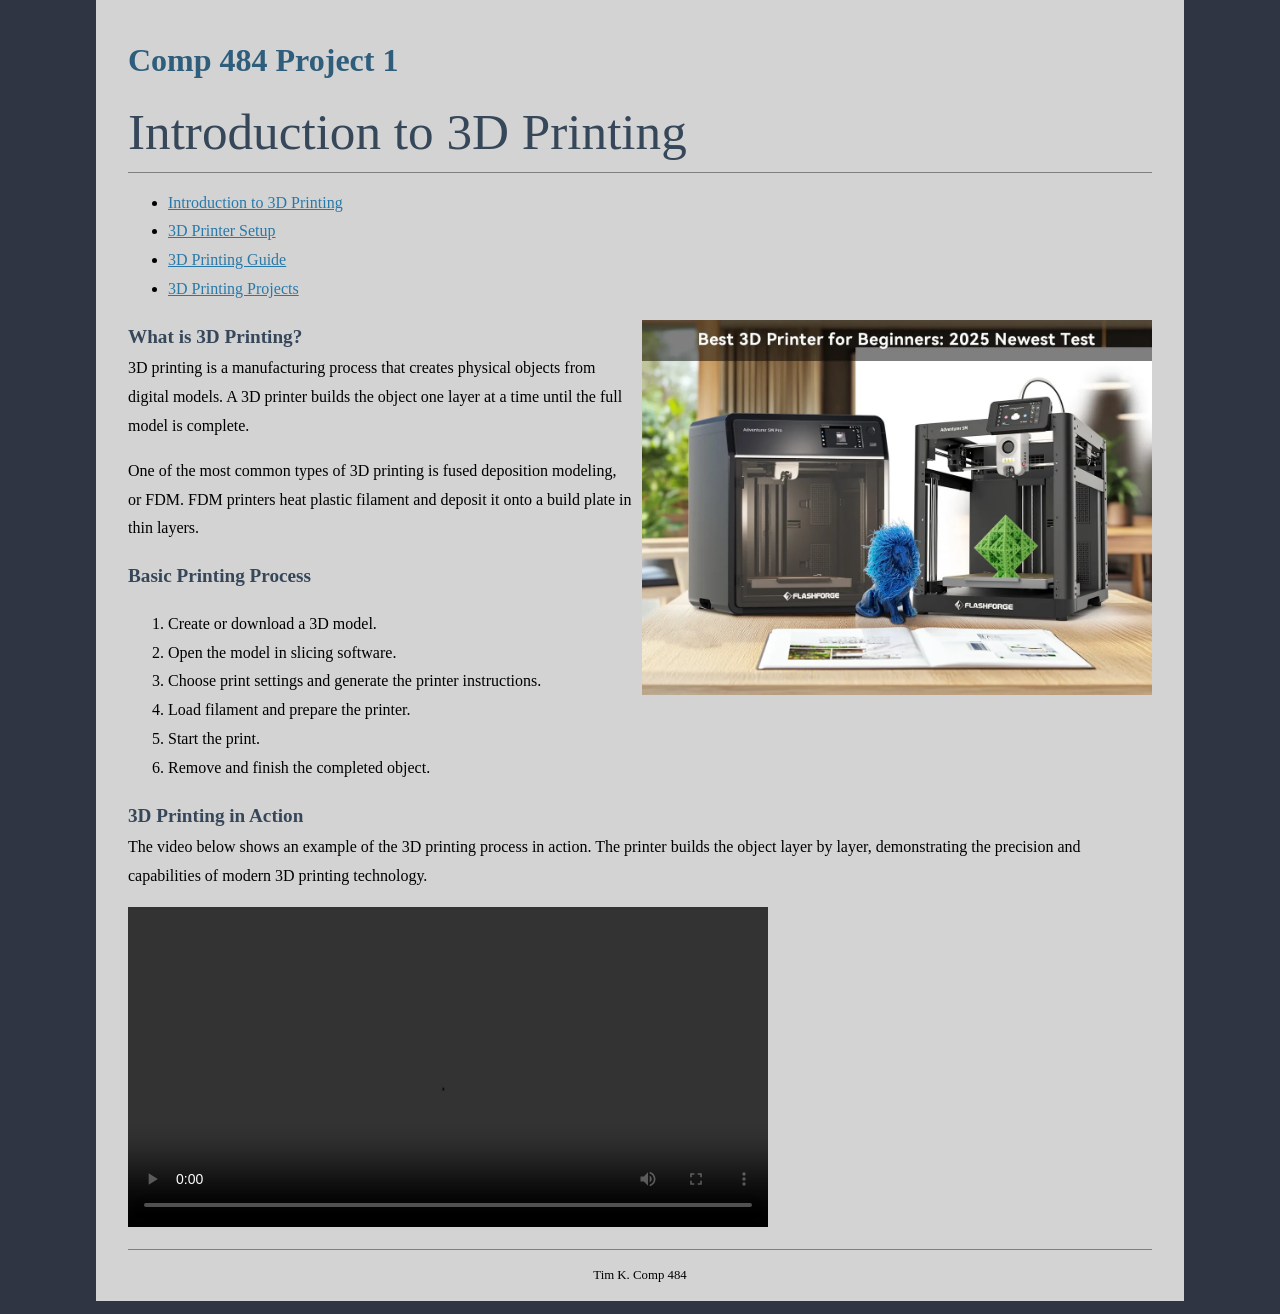
<file: index.html>
<!DOCTYPE html>
<html lang="en">
<!--
                Elements and Attributes on Guides and Projects Page:

                On Guides page:

                Chosen element: audio
                Used to embed an audio recording of a 3D printer operating.

                Chosen attribute: controls
                Controls displays the audio playback controls.

                Chosen attribute: muted
                Causes the audio to begin muted.

                On Projects page:

                Chosen element: form
                Used to group the controls used to submit a print suggestion.

                Chosen element: input
                Used inside the form to collect visitor input.

                Chosen attribute: type
                Used to define the purpose of each input field.
            -->

<head>
  <meta charset="utf-8" />
  <title>Introduction to 3D Printing</title>
  <link href="css/styles.css" rel="stylesheet" type="text/css" />
</head>

<body>
  <header role="banner">
    <h1>Comp 484 Project 1</h1>
    <h2>Introduction to 3D Printing</h2>
    <nav role="navigation">
      <ul>
        <li><a href="index.html" title="Introduction to 3D Printing">Introduction to 3D Printing</a></li>
        <li><a href="printer.html" title="Printer Setup">3D Printer Setup</a></li>
        <li><a href="guide.html" title="3D Printing Guide">3D Printing Guide</a></li>
        <li><a href="projects.html" title="3D Printing Projects">3D Printing Projects</a></li>
      </ul>
    </nav>

  </header>
  <main role="main">
    <article role="article">

      <p>
        <img src="images/3D_Printer_Dual.webp" alt="3D Printers" width="510" height="375" class="flowRight">
      </p>



      <section>
        <h3>What is 3D Printing?</h3>

        <p>
          3D printing is a manufacturing process that creates physical objects
          from digital models. A 3D printer builds the object one layer at a time
          until the full model is complete.
        </p>

        <p>
          One of the most common types of 3D printing is fused deposition modeling,
          or FDM. FDM printers heat plastic filament and deposit it onto a build
          plate in thin layers.
        </p>

      </section>

      <section>
        <h3>Basic Printing Process</h3>

        <ol>
          <li>Create or download a 3D model.</li>
          <li>Open the model in slicing software.</li>
          <li>Choose print settings and generate the printer instructions.</li>
          <li>Load filament and prepare the printer.</li>
          <li>Start the print.</li>
          <li>Remove and finish the completed object.</li>
        </ol>
      </section>

      <section>
        <h3>3D Printing in Action</h3>

        <p>
          The video below shows an example of the 3D printing process in action. The printer builds the object layer by
          layer, demonstrating the precision and capabilities of modern 3D printing technology.
        </p>

        <video controls width="640">
          <source src="video/3D_Printer_Video.mp4" type="video/mp4">

        </video>
      </section>
    </article>
  </main>


  </main>

  <footer role="contentinfo">
    <p>
      Tim K. Comp 484
    </p>
  </footer>

</body>

</html>
</file>
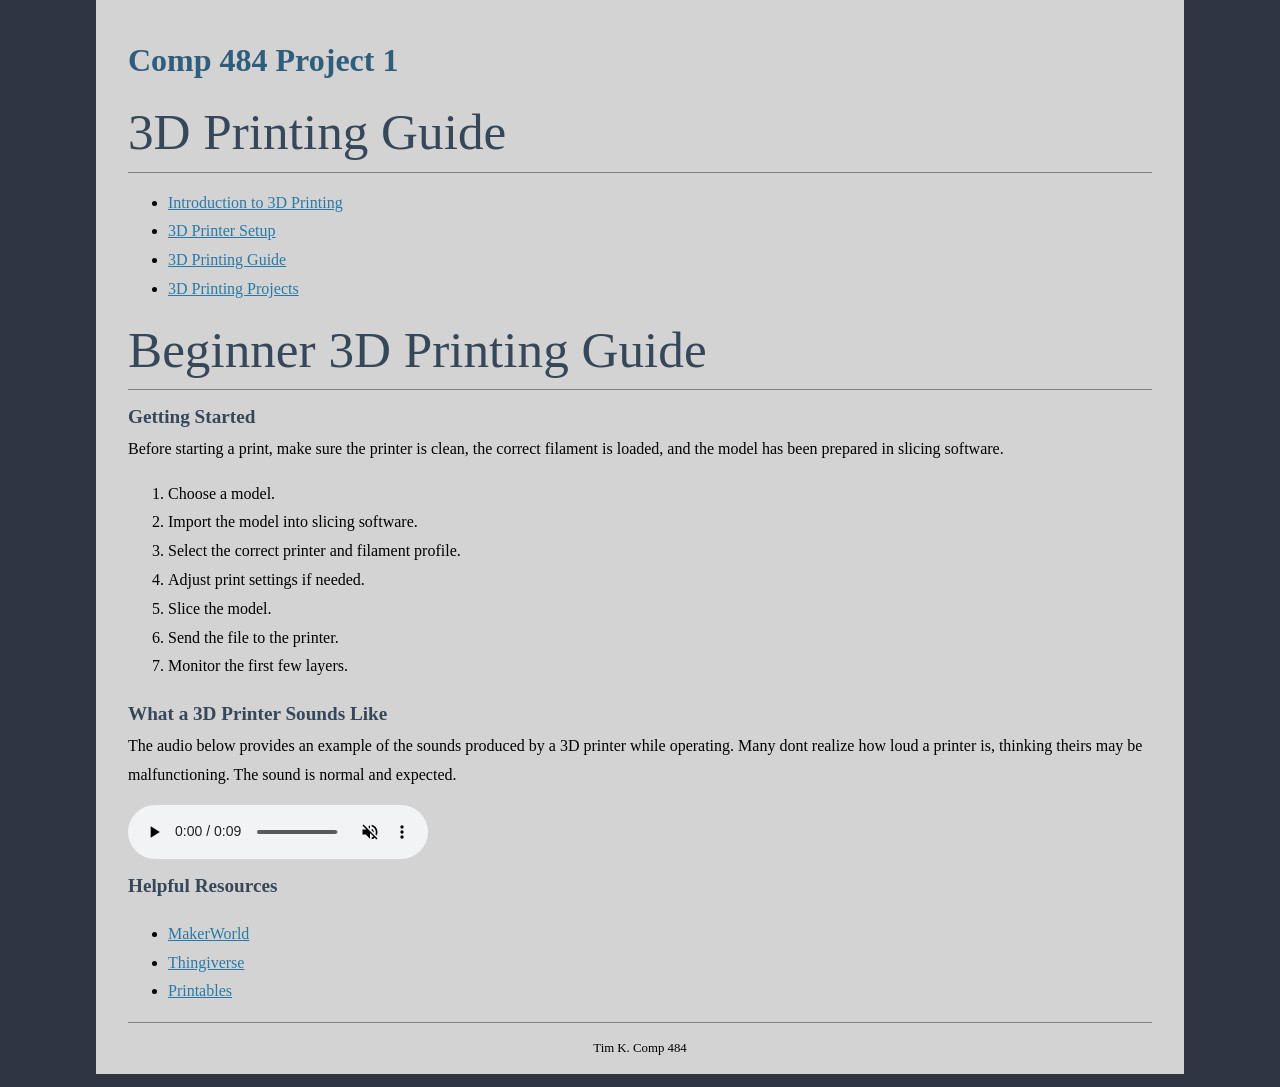
<file: guide.html>
<!DOCTYPE html>
<html lang="en">

<head>
  <meta charset="utf-8" />
  <title>3D Printing Guide</title>
  <link href="css/styles.css" rel="stylesheet" type="text/css" />
</head>

<body>
  <header role="banner">
    <h1>Comp 484 Project 1</h1>
    <h2>3D Printing Guide</h2>
    <nav role="navigation">
      <ul>
        <li><a href="index.html" title="Introduction to 3D Printing">Introduction to 3D Printing</a></li>
        <li><a href="printer.html" title="Printer Setup">3D Printer Setup</a></li>
        <li><a href="guide.html" title="3D Printing Guide">3D Printing Guide</a></li>
        <li><a href="projects.html" title="3D Printing Projects">3D Printing Projects</a></li>
      </ul>
    </nav>

  </header>

  <main role="main">
    <article>
      <header>
        <h2>Beginner 3D Printing Guide</h2>
      </header>

      <section>
        <h3>Getting Started</h3>

        <p>
          Before starting a print, make sure the printer is clean, the correct
          filament is loaded, and the model has been prepared in slicing software.
        </p>

        <ol>
          <li>Choose a model.</li>
          <li>Import the model into slicing software.</li>
          <li>Select the correct printer and filament profile.</li>
          <li>Adjust print settings if needed.</li>
          <li>Slice the model.</li>
          <li>Send the file to the printer.</li>
          <li>Monitor the first few layers.</li>
        </ol>
      </section>

      <section>
        <h3>What a 3D Printer Sounds Like</h3>

        <p>
          The audio below provides an example of the sounds produced by a
          3D printer while operating. Many dont realize how loud a printer is, thinking theirs may be malfunctioning.
          The sound is normal and expected.
        </p>


        <audio controls muted>
          <source src="audio/3D_Printer_Sound.mp3" type="audio/mpeg">

        </audio>
      </section>

      <section>
        <h3>Helpful Resources</h3>

        <ul>
          <li>
            <a href="https://makerworld.com/" target="_blank">
              MakerWorld
            </a>
          </li>
          <li>
            <a href="https://www.thingiverse.com/" target="_blank">
              Thingiverse
            </a>
          </li>

          <li>
            <a href="https://www.printables.com/" target="_blank">
              Printables
            </a>
          </li>
        </ul>
      </section>
    </article>
  </main>

  <footer role="contentinfo">
    <p>
      Tim K. Comp 484
    </p>
  </footer>

</body>

</html>
</file>
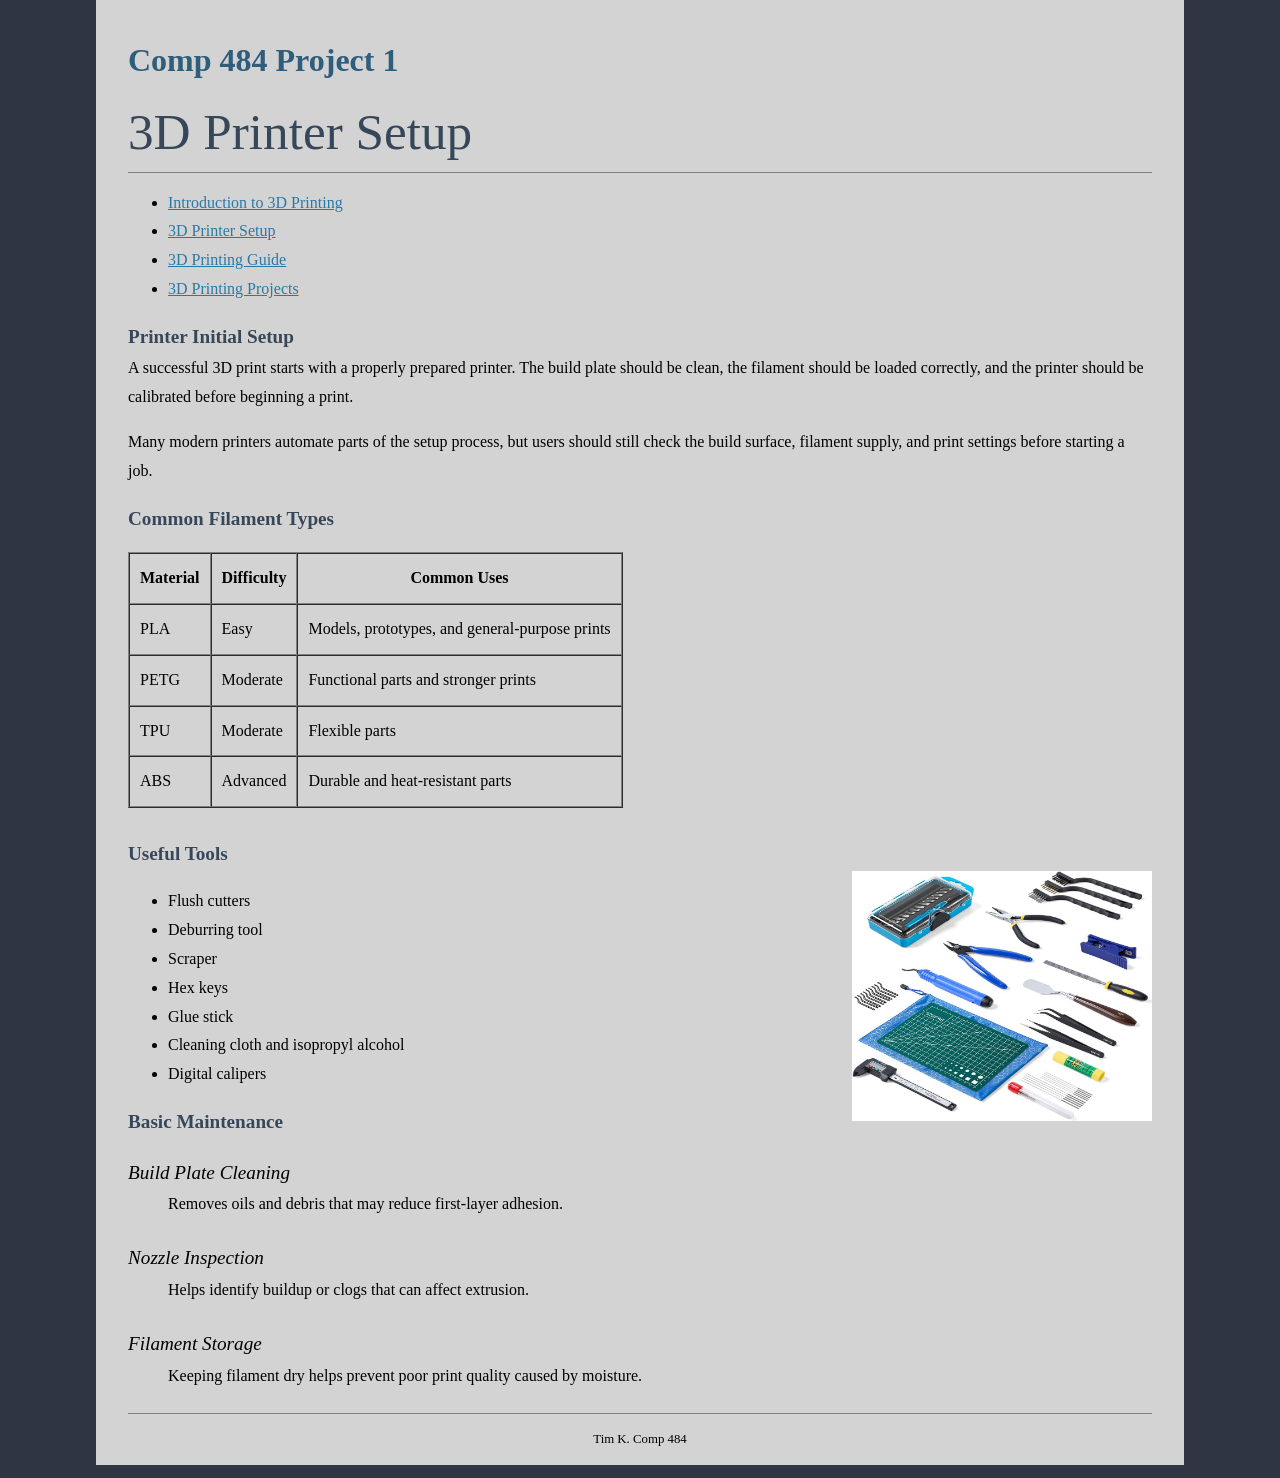
<file: printer.html>
<!DOCTYPE html>
<html lang="en">

<head>
  <meta charset="utf-8" />
  <title>3D Printing History</title>
  <link href="css/styles.css" rel="stylesheet" type="text/css" />
</head>

<body>
  <header role="banner">
    <h1>Comp 484 Project 1</h1>
    <h2>3D Printer Setup</h2>
    <nav role="navigation">
      <ul>
        <li><a href="index.html" title="Introduction to 3D Printing">Introduction to 3D Printing</a></li>
        <li><a href="printer.html" title="Printer Setup">3D Printer Setup</a></li>
        <li><a href="guide.html" title="3D Printing Guide">3D Printing Guide</a></li>
        <li><a href="projects.html" title="3D Printing Projects">3D Printing Projects</a></li>
      </ul>
    </nav>

  </header>
  <main role="main">
    <article>


      <section>
        <h3>Printer Initial Setup</h3>

        <p>
          A successful 3D print starts with a properly prepared printer.
          The build plate should be clean, the filament should be loaded correctly,
          and the printer should be calibrated before beginning a print.
        </p>

        <p>
          Many modern printers automate parts of the setup process, but users should
          still check the build surface, filament supply, and print settings before
          starting a job.
        </p>
      </section>

      <section>
        <h3>Common Filament Types</h3>

        <table border="1" cellspacing="0" cellpadding="0"
          summary="A quick reference of common printing filaments, their difficulty levels, and common uses.">


          <thead>
            <tr>
              <th>Material</th>
              <th>Difficulty</th>
              <th>Common Uses</th>
            </tr>
          </thead>

          <tbody>
            <tr>
              <td>PLA</td>
              <td>Easy</td>
              <td>Models, prototypes, and general-purpose prints</td>
            </tr>

            <tr>
              <td>PETG</td>
              <td>Moderate</td>
              <td>Functional parts and stronger prints</td>
            </tr>

            <tr>
              <td>TPU</td>
              <td>Moderate</td>
              <td>Flexible parts</td>
            </tr>

            <tr>
              <td>ABS</td>
              <td>Advanced</td>
              <td>Durable and heat-resistant parts</td>
            </tr>
          </tbody>
        </table>
        <br>
      </section>

      <section>
        <h3>Useful Tools</h3>
        <p>
          <img src="images/3D_Tools.jpg" alt="3D Tools" width="300" height="250" class="flowRight">
        </p>

        <ul>
          <li>Flush cutters</li>
          <li>Deburring tool</li>
          <li>Scraper</li>
          <li>Hex keys</li>
          <li>Glue stick</li>
          <li>Cleaning cloth and isopropyl alcohol</li>
          <li>Digital calipers</li>
        </ul>
      </section>

      <section>
        <h3>Basic Maintenance</h3>

        <dl>
          <dt>Build Plate Cleaning</dt>
          <dd>
            Removes oils and debris that may reduce first-layer adhesion.
          </dd>

          <dt>Nozzle Inspection</dt>
          <dd>
            Helps identify buildup or clogs that can affect extrusion.
          </dd>

          <dt>Filament Storage</dt>
          <dd>
            Keeping filament dry helps prevent poor print quality caused by moisture.
          </dd>
        </dl>
      </section>
    </article>
  </main>

  <footer role="contentinfo">
    <p>
      Tim K. Comp 484
    </p>
  </footer>

</body>

</html>
</file>
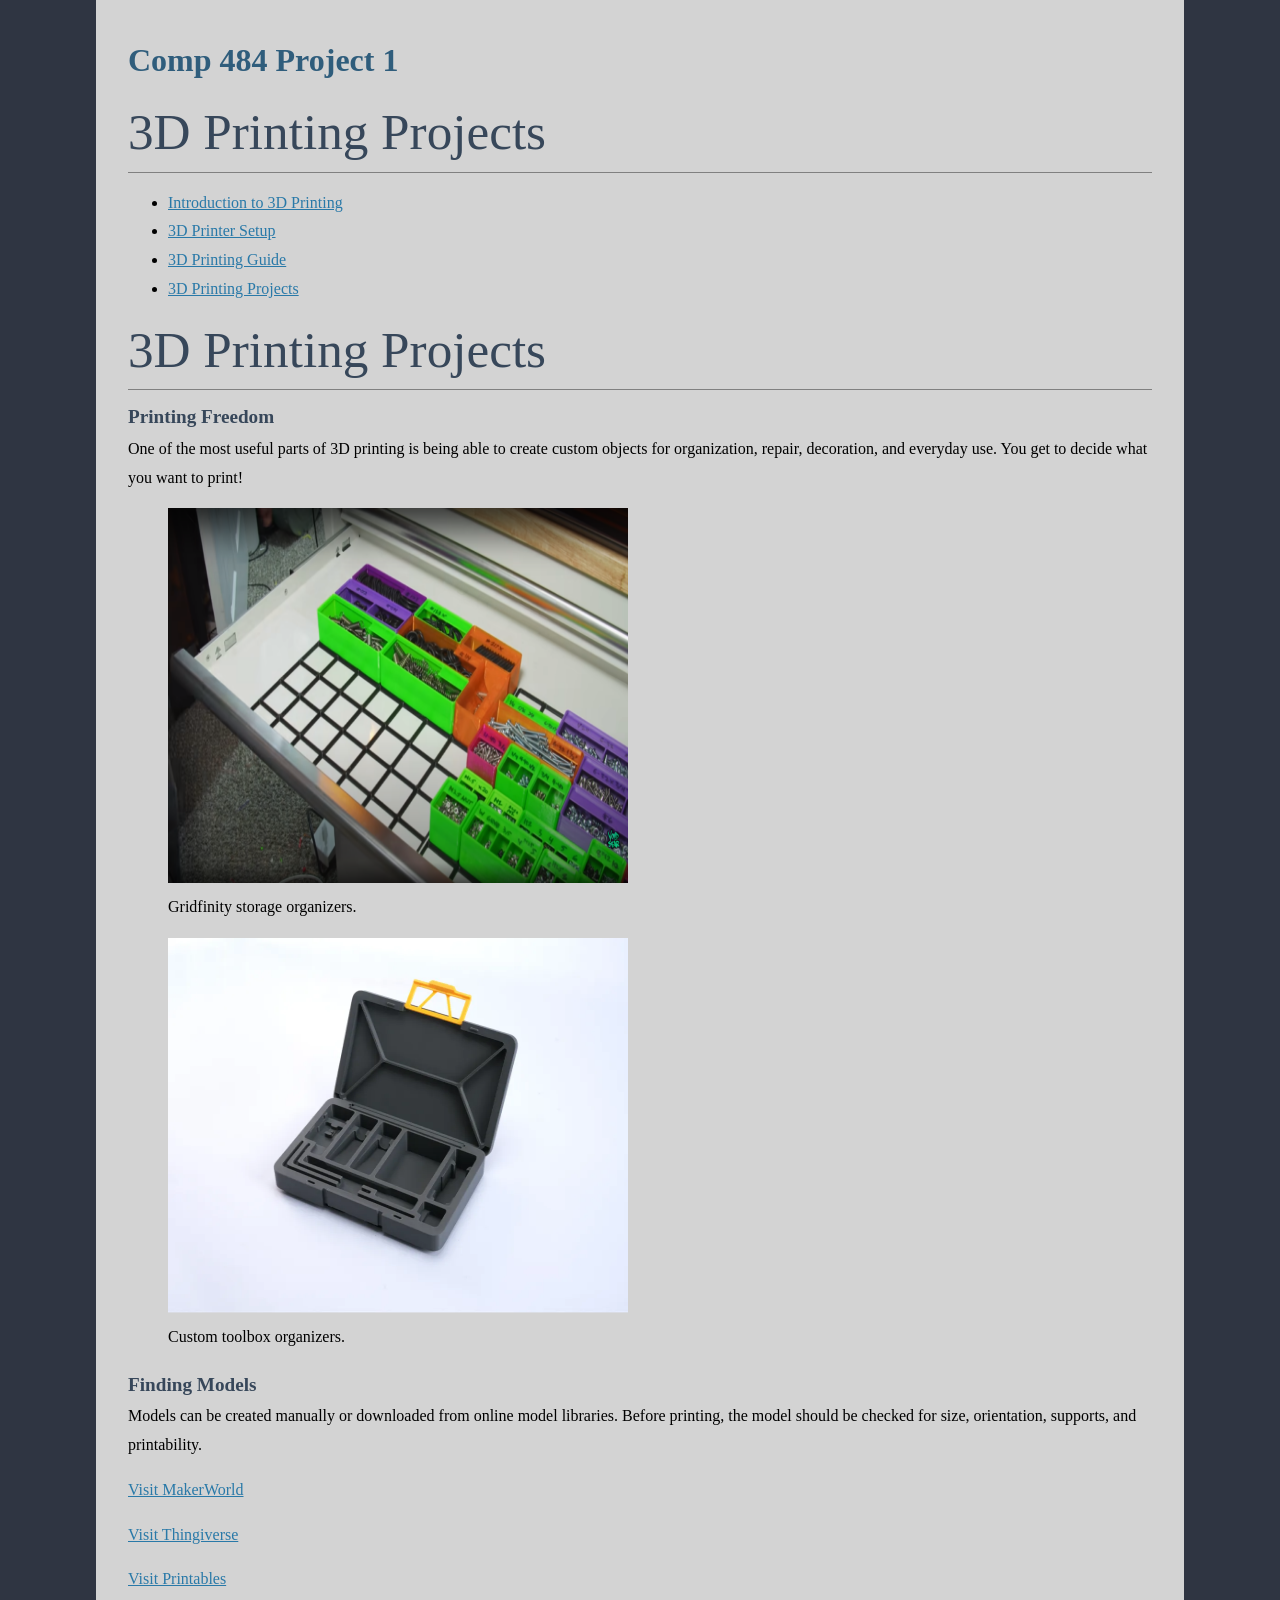
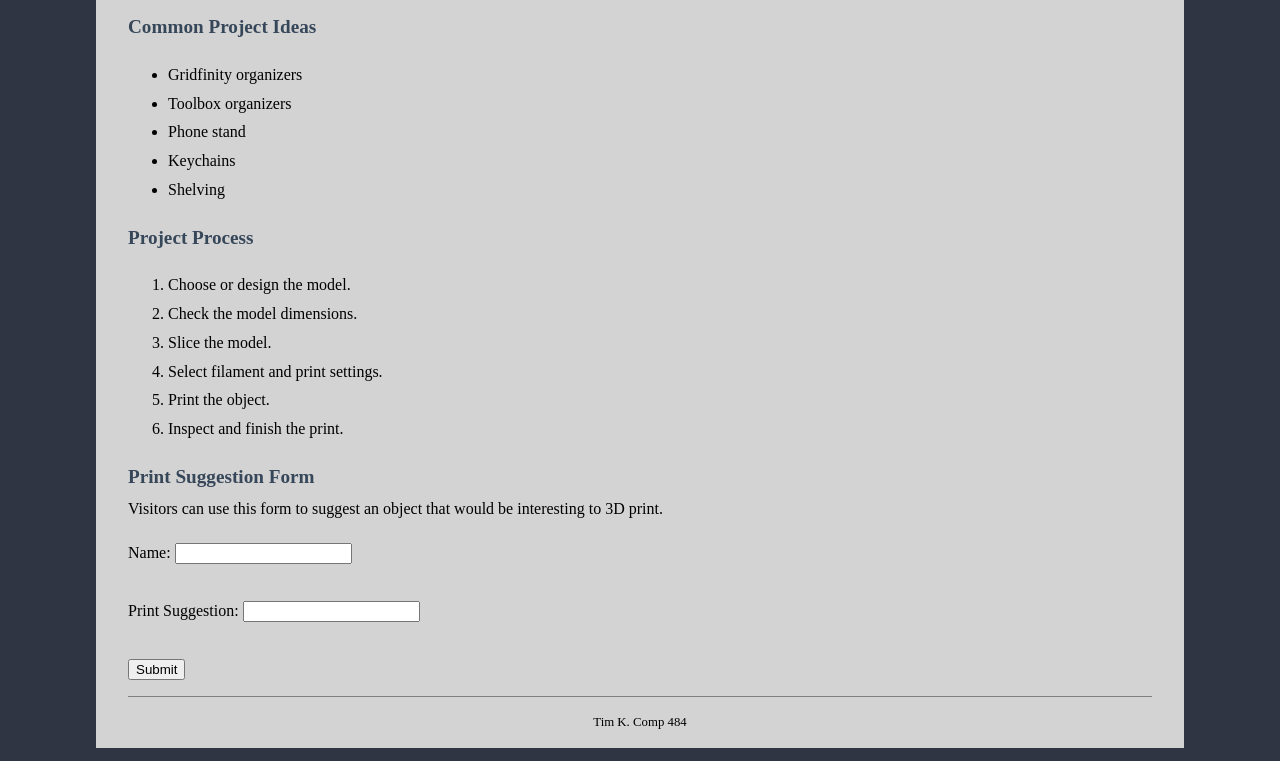
<file: projects.html>
<!DOCTYPE html>
<html lang="en">

<head>
  <meta charset="utf-8" />
  <title>3D Printing Projects</title>
  <link href="css/styles.css" rel="stylesheet" type="text/css" />
</head>

<body>
  <header role="banner">
    <h1>Comp 484 Project 1</h1>
    <h2>3D Printing Projects</h2>
    <nav role="navigation">
      <ul>
        <li><a href="index.html" title="Introduction to 3D Printing">Introduction to 3D Printing</a></li>
        <li><a href="printer.html" title="Printer Setup">3D Printer Setup</a></li>
        <li><a href="guide.html" title="3D Printing Guide">3D Printing Guide</a></li>
        <li><a href="projects.html" title="3D Printing Projects">3D Printing Projects</a></li>
      </ul>
    </nav>

  </header>

  <main role="main">
    <article>
      <header>
        <h2>3D Printing Projects</h2>
      </header>

      <section>
        <h3>Printing Freedom</h3>

        <p>
          One of the most useful parts of 3D printing is being able to create
          custom objects for organization, repair, decoration, and everyday use. You get to decide what you want to
          print!
        </p>

        <figure>
          <img src="images/3D_Gridfinity.webp" alt="Gridfinity storage bins and organizers" width="460" height="375">
          <figcaption>Gridfinity storage organizers.</figcaption>
        </figure>

        <figure>
          <img src="images/3D_Toolbox.webp" alt="3D printed toolbox organizer" width="460" height="375">
          <figcaption>Custom toolbox organizers.</figcaption>
        </figure>
      </section>

      <section>
        <h3>Finding Models</h3>

        <p>
          Models can be created manually or downloaded from online model libraries.
          Before printing, the model should be checked for size, orientation,
          supports, and printability.
        </p>

        <p>
          <a href="https://makerworld.com/" target="_blank">
            Visit MakerWorld
          </a>
        </p>

        <p>
          <a href="https://www.thingiverse.com/" target="_blank">
            Visit Thingiverse
          </a>
        </p>

        <p>
          <a href="https://www.printables.com/" target="_blank">
            Visit Printables
          </a>
        </p>


      </section>

      <section>
        <h3>Common Project Ideas</h3>

        <ul>
          <li>Gridfinity organizers</li>
          <li>Toolbox organizers</li>
          <li>Phone stand</li>
          <li>Keychains</li>
          <li>Shelving</li>
        </ul>
      </section>

      <section>
        <h3>Project Process</h3>

        <ol>
          <li>Choose or design the model.</li>
          <li>Check the model dimensions.</li>
          <li>Slice the model.</li>
          <li>Select filament and print settings.</li>
          <li>Print the object.</li>
          <li>Inspect and finish the print.</li>
        </ol>
      </section>

      <section>
        <h3>Print Suggestion Form</h3>

        <p>
          Visitors can use this form to suggest an object that would be
          interesting to 3D print.
        </p>


        <form>
          <label for="name">Name:</label>
          <input type="text" id="name" name="name">

          <br><br>

          <label for="suggestion">Print Suggestion:</label>
          <input type="text" id="suggestion" name="suggestion">

          <br><br>

          <input type="submit" value="Submit">
          <!-- Would put form data into a mailto link, maybe for project 2. Blank for now. -->
        </form>
      </section>

    </article>
  </main>

  <footer role="contentinfo">
    <p>
      Tim K. Comp 484
    </p>
  </footer>

</body>

</html>
</file>
<file: css/styles.css>
html, body {
	background: #2f3542;
	margin: 0;
}
h1, h2, h3, h4, h5, h6, p {
	margin: 0;
	padding: 0;
}
h1, h2, h3, h4, h5, h6 {
	font-family: "Comic Sans MS", "Comic Sans", cursive;
	color: #37475a;
}
body {
	font-family: "Comic Sans MS", "Comic Sans", cursive;
	font-size: 100%;
	width: 80%;
	margin-right: auto;
	margin-left: auto;
	padding: 2.5% 2.5% 0;
	background: lightgrey;
	line-height: 1.8;
}
h1 {
	font: 1.6em, sans-serif;
	font-family: "Comic Sans MS", "Comic Sans", cursive;
	margin-bottom: .4em;
	 color: #2f5d7c;
}
h2 {
	font: 3.2em serif;
	font-family: "Comic Sans MS", "Comic Sans", cursive;
	margin-bottom: .2em;
}
h3 {
	font-size: 1.2em;
}
p {
	margin-bottom: 1em;
}
a {
	color: #2979a8;
}
a:hover {
	color: #174c69;
}
pre {
	font-size: 1.4em;
	color: white;
	padding: .5em 1em;
	border-left: 1em solid #A68048;
	background: #666;
	white-space: pre-wrap;
	white-space: -moz-pre-wrap;
	white-space: -pre-wrap;
	white-space: -o-pre-wrap;
	word-wrap: break-word;
	width: 80%;
}
pre.wrong {
	border-left-color: red;
}
pre.correct {
	border-left-color: green;
}
dt {
	font-style: italic;
	font-size:1.2em;
}
dd {
	margin-bottom: 1.4em;
}
table {
	margin-top: 1em;
}
caption {
	margin: 0;
	padding: 0;
	margin-bottom: 1em;
	text-align: left;
}
td, th {
	padding: 10px;
}
.center {
	text-align: center;
}
header h2 {
	padding-bottom: .2em;
	border-bottom: 1px solid gray;
}
aside {
	padding: 1em;
	background:rgb(83, 104, 138);
	color: white;
	margin-bottom: 1em;
}
aside h4 {
	color: white;
}
footer {
	border-top: 1px solid gray;
	text-align: center;
	font-size: .8em;
	line-height: 4em;
	margin-top: 1em;
}
blockquote {
	font-style: italic;
}
.flowRight {
	float: right;
	margin-left: 10px;
}
.flowLeft {
	float: left;
	margin-right: 10px;
}
</file>
